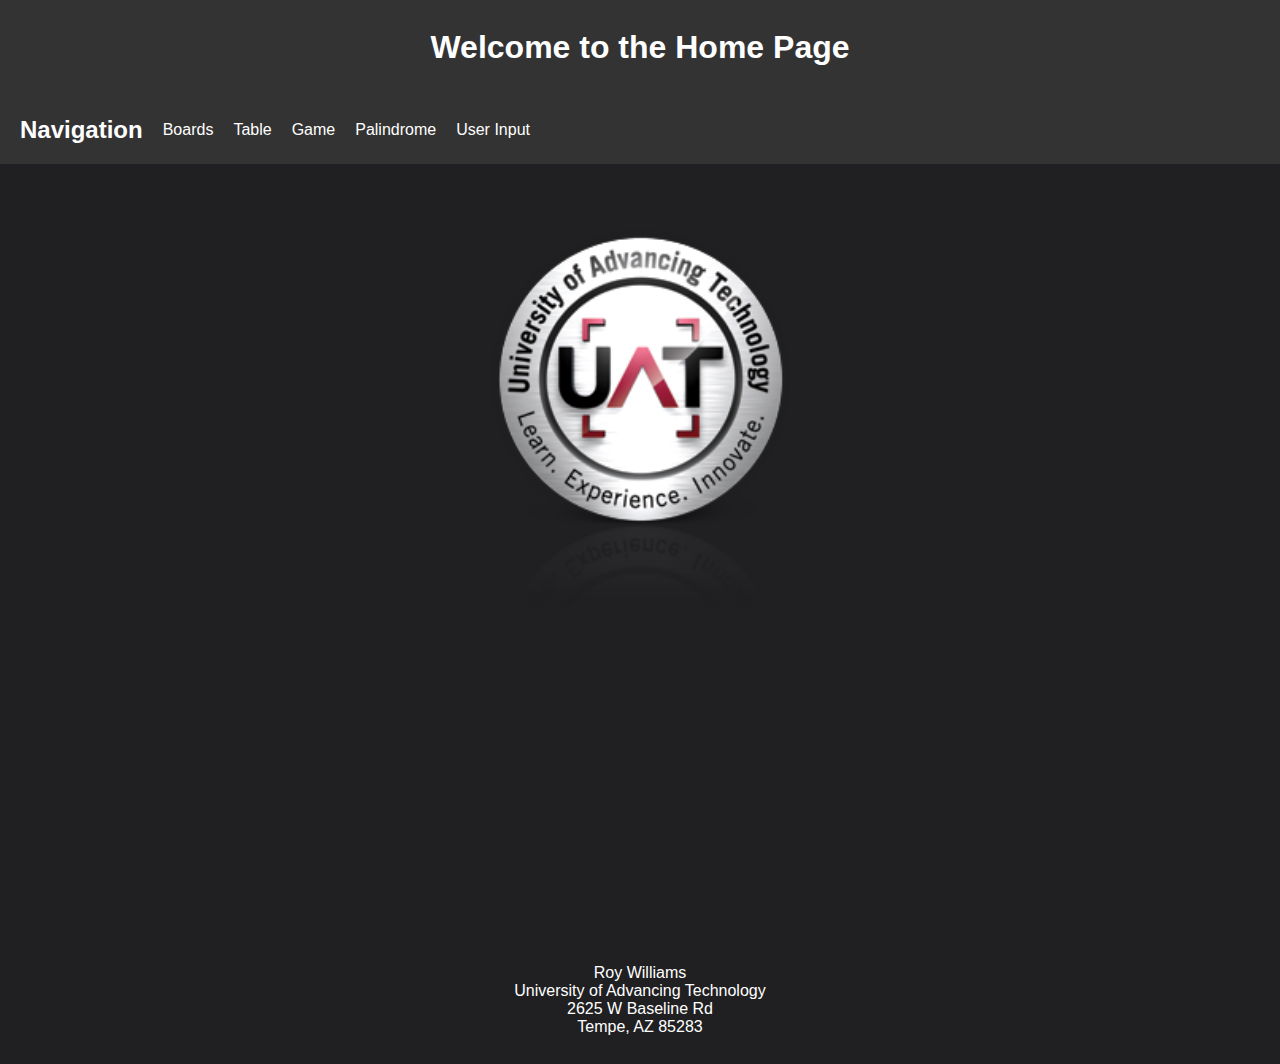
<file: index.html>
<!-- Index Page - Updated on 2024-04-25 -->
<!DOCTYPE html>
<html lang="en">
<head>
    <meta charset="UTF-8">
    <meta name="viewport" content="width=device-width, initial-scale=1.0">
    <title>Home Page</title>
    <link rel="stylesheet" href="css/index.css">
    <link rel="stylesheet" href="css/nav.css">
    <link rel="stylesheet" href="css/footer.css">
</head>
<body>
  <header>
    <h1>Welcome to the Home Page</h1>
  </header>
  <nav>
    <h2>Navigation</h2>
    <a href="./boards.html">Boards</a><br>
    <a href="./table.html">Table</a><br>
    <a href="./game.html">Game</a><br>
    <a href="./palindrome.html">Palindrome</a><br>
    <a href="./user_input.html">User Input</a><br>
  </nav>
  
  <div id="container">
    <div id="main">
      <p style="text-align: center;">
        <img id="image" src="images/uat-logo.png">
      </p>
    </div>
  </div>
  
  <footer>
    Roy Williams<br>
    University of Advancing Technology<br>
    2625 W Baseline Rd<br>
    Tempe, AZ 85283<br>
  </footer>
</body>
</html>
</file>
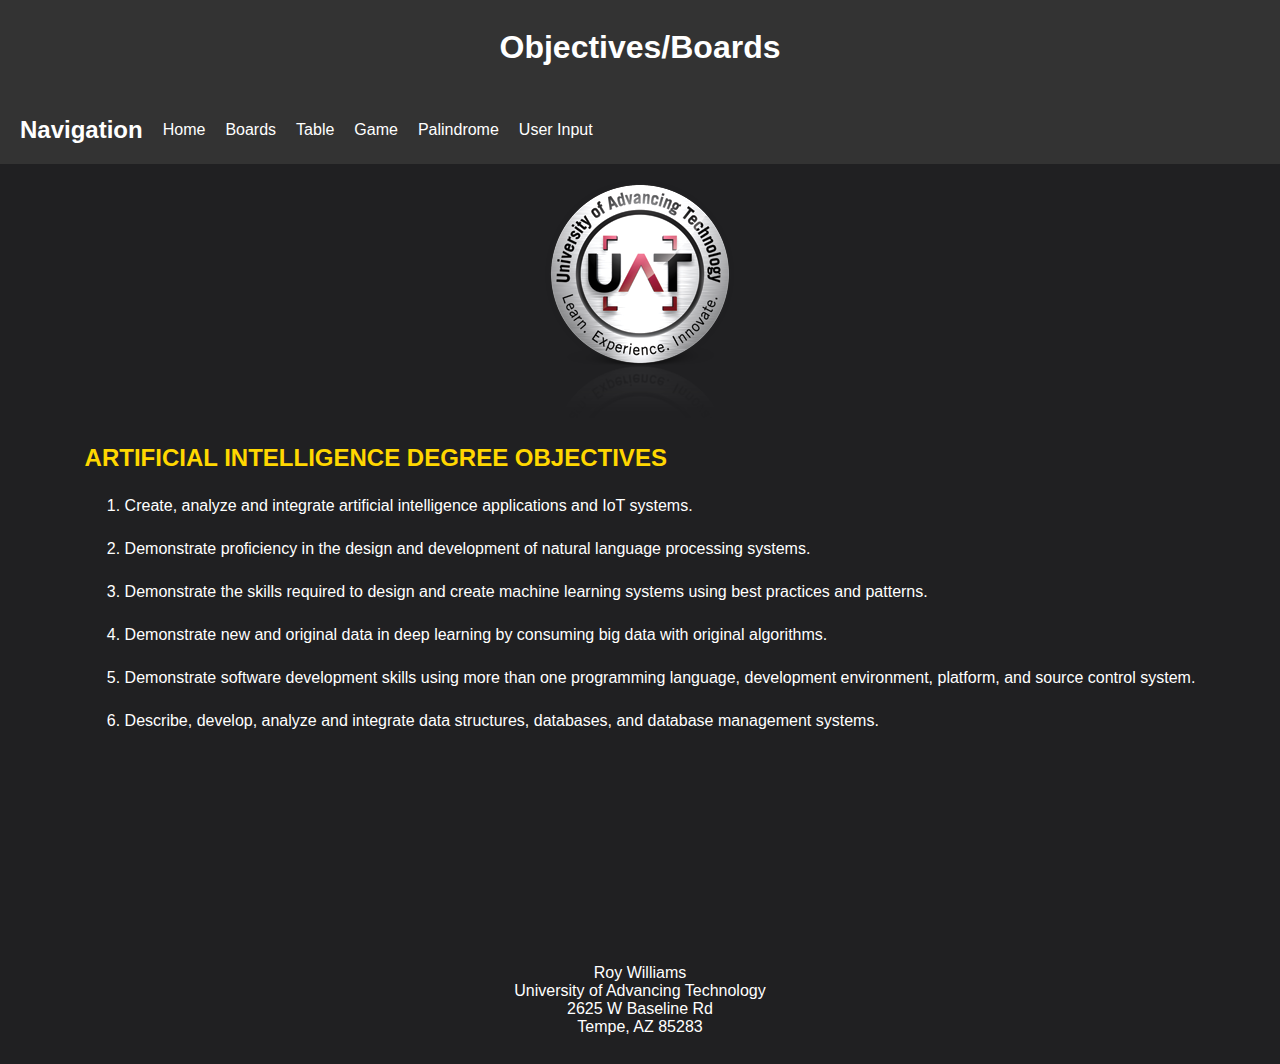
<file: boards.html>
<!DOCTYPE html>
<html lang="en">
<head>
  <meta charset="UTF-8">
  <meta name="viewport" content="width=device-width, initial-scale=1.0">
  <title>Boards Page</title>
  <link rel="stylesheet" href="css/boards.css">
  <link rel="stylesheet" href="css/nav.css">
  <link rel="stylesheet" href="css/footer.css">
</head>
<body>

  <!-- Header -->
  <header>
    <h1>Objectives/Boards</h1>
  </header>

  <!-- Navigation -->
  <nav>
    <h2>Navigation</h2>
    <a href="./index.html">Home</a><br>
    <a href="./boards.html">Boards</a><br>
    <a href="./table.html">Table</a><br>
    <a href="./game.html">Game</a><br>
    <a href="./palindrome.html">Palindrome</a><br>
    <a href="./user_input.html">User Input</a><br>
  </nav>

  <!-- Container of the main content-->
  <div id="container">

    <!-- Main content -->
    <div id="main">
      
      <p style="text-align: center;">
        <img id="image" src="images/uat-logo.png">
      </p>  
      
      <h2>
        ARTIFICIAL INTELLIGENCE DEGREE OBJECTIVES 
      </h2>
    
        <!-- I have to use an ordered list '<ol>' in order to create an ordered list -->
      <ol id="list">
          <li>Create, analyze and integrate artificial intelligence applications and IoT systems.</li>
          <li>Demonstrate proficiency in the design and development of natural language processing systems.</li>
          <li>Demonstrate the skills required to design and create machine learning systems using best practices and patterns.</li>
          <li>Demonstrate new and original data in deep learning by consuming big data with original algorithms.</li>
          <li>Demonstrate software development skills using more than one programming language, development environment, platform, and source control system.</li>
          <li>Describe, develop, analyze and integrate data structures, databases, and database management systems.</li>
      </ol>
    </div>
  </div>

  <!-- Footer -->
  <footer>
    Roy Williams<br>
    University of Advancing Technology<br>
    2625 W Baseline Rd<br>
    Tempe, AZ 85283<br>
  </footer>
</body>
</html>
</file>
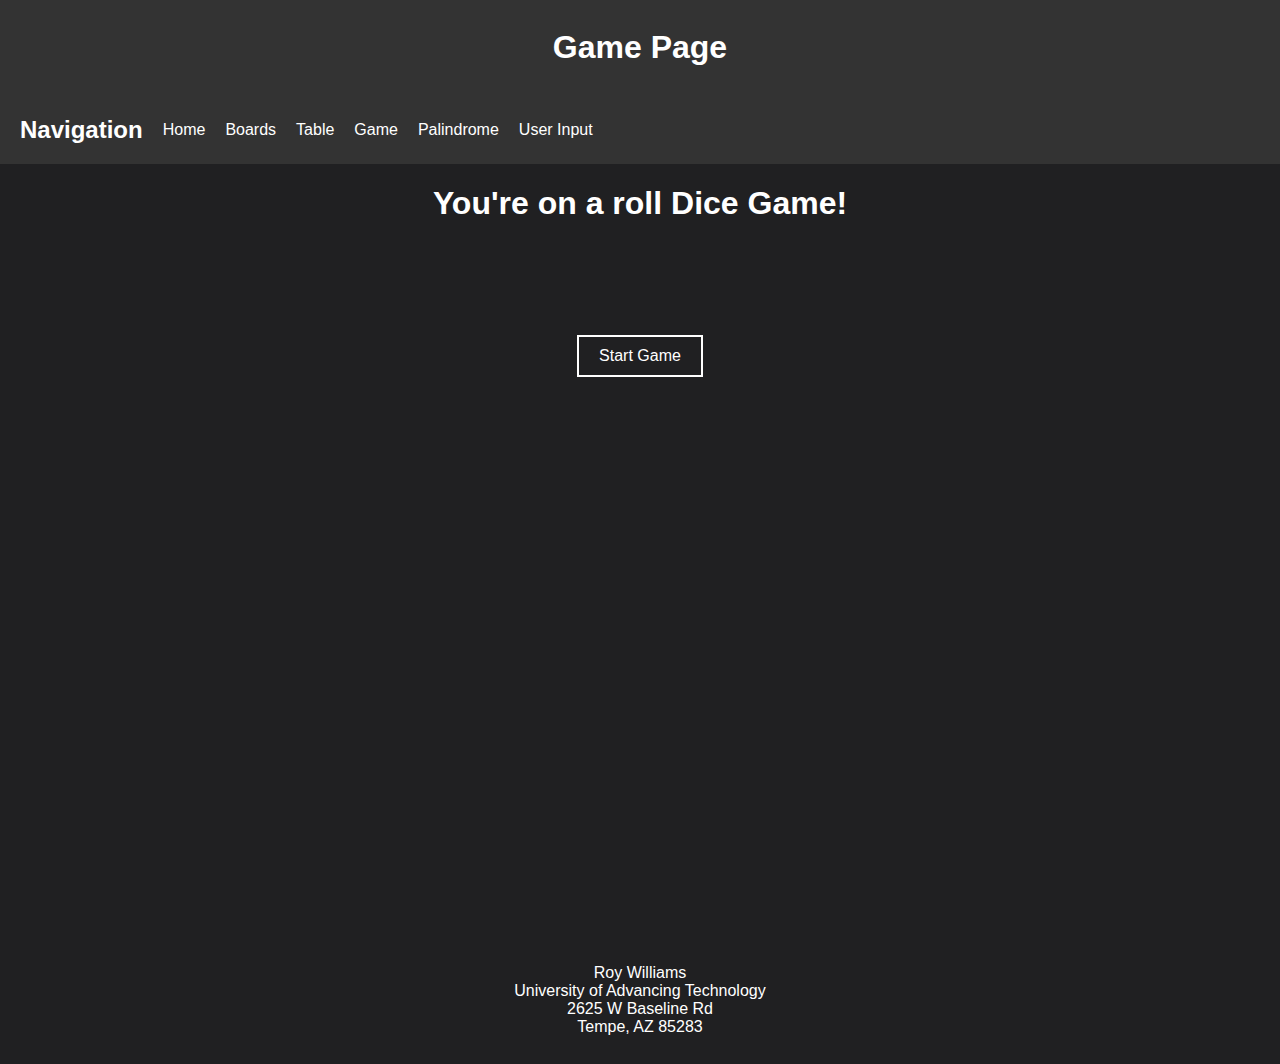
<file: game.html>
<!DOCTYPE html>
<html lang="en">
  <head>
    <meta charset="UTF-8">
    <meta name="viewport" content="width=device-width, initial-scale=1.0">
    <title>Game Page</title>
    <link rel="stylesheet" href="css/game.css">
    <link rel="stylesheet" href="css/nav.css">
    <link rel="stylesheet" href="css/footer.css">
  </head>
  <body>

    <!--Header tag-->
    <header>
      <h1>Game Page</h1>
    </header>

    <!--Navigation tag-->
    <nav>
      <h2>Navigation</h2>
      <a href="./index.html">Home</a><br>
      <a href="./boards.html">Boards</a><br>
      <a href="./table.html">Table</a><br>
      <a href="./game.html">Game</a><br>
      <a href="./palindrome.html">Palindrome</a><br>
      <a href="./user_input.html">User Input</a><br>
    </nav>
    
    <!-- Container of the main content-->
    <div id="container">

      <!-- Main content -->
      <div id="main">

        <h1>
          <!-- creates game id-->
          <div id="gameOutput"></div> 
        </h1>
        
        <h2>
          <!-- creates dice id-->
          <div id="diceOutput"></div>
        </h2>
        
        <div class="flex-container">
          <!-- creates button id-->
          <button id="rollButton">Start Game</button>
        </div>  
      </div>
    </div>

    <!--Footer tag-->
    <footer>
      Roy Williams<br>
      University of Advancing Technology<br>
      2625 W Baseline Rd<br>
      Tempe, AZ 85283<br>
    </footer>


    <!-- creates script tag-->
    <script src="js/game.js"></script>

    
  </body>
</html>
</file>
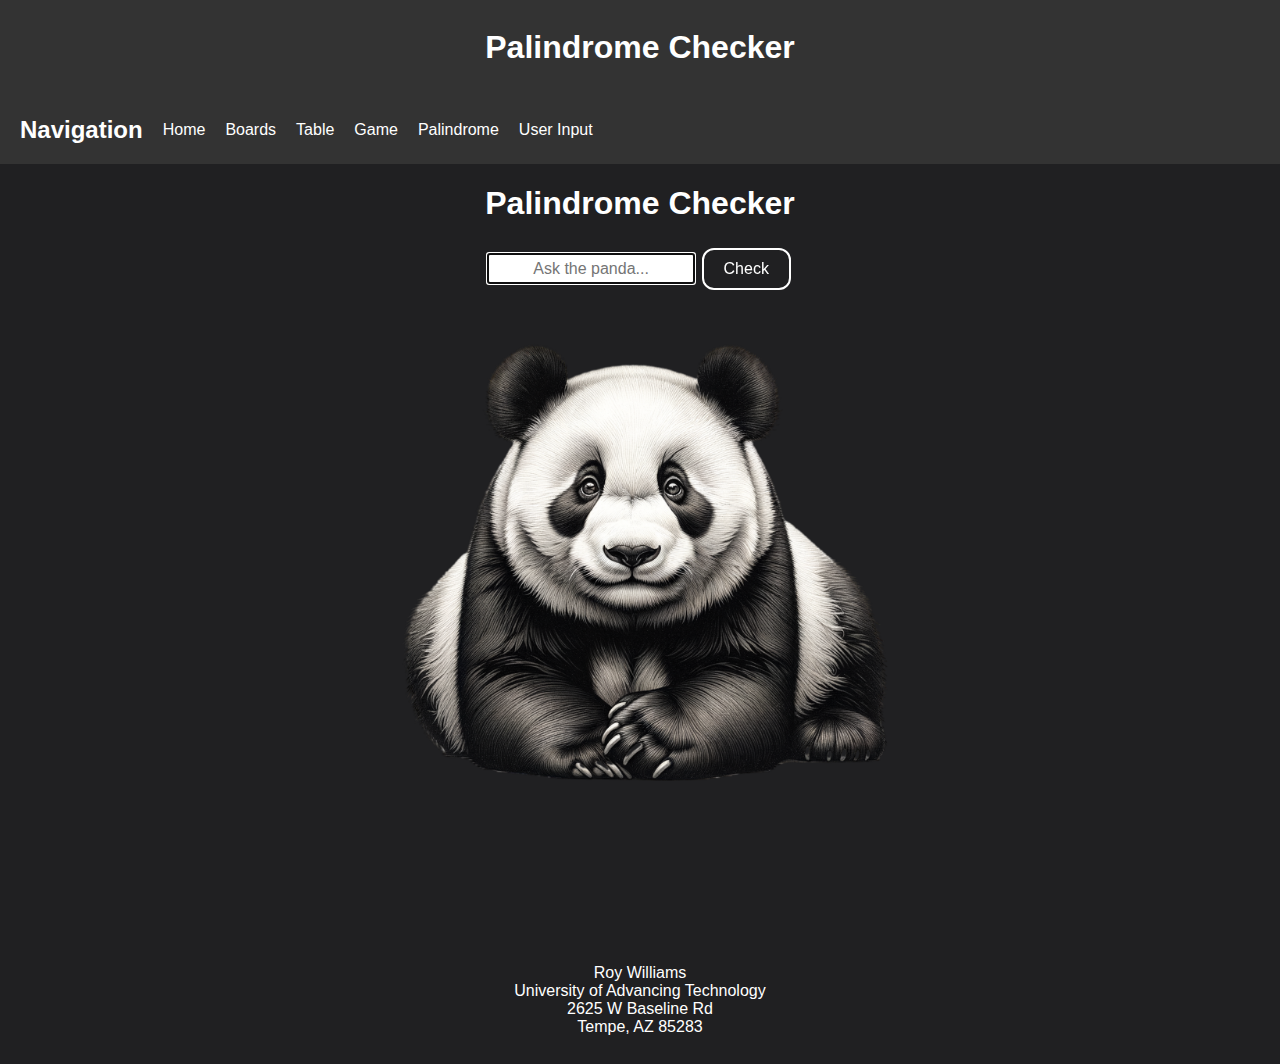
<file: palindrome.html>
<!DOCTYPE html>
<html lang="en">
<head>
  <meta charset="UTF-8">
  <meta name="viewport" content="width=device-width, initial-scale=1.0">
  <title>Palindrome Checker Page</title>
  <link rel="stylesheet" href="css/palindrome.css">
  <link rel="stylesheet" href="css/nav.css">
  <link rel="stylesheet" href="css/footer.css">
</head>
<body>
  <header>
    <h1>Palindrome Checker</h1>
  </header>
  <nav>
    <h2>Navigation</h2>
    <a href="./index.html">Home</a><br>
    <a href="./boards.html">Boards</a><br>
    <a href="./table.html">Table</a><br>
    <a href="./game.html">Game</a><br>
    <a href="./palindrome.html">Palindrome</a><br>
    <a href="./user_input.html">User Input</a><br>
  </nav>
  <div id="container">
    <div id="main">
      <!-- creates h1 tag-->
      <h1>Palindrome Checker</h1>

      <!-- creates input tag-->
      <input type="text" id="userInput" placeholder="Ask the panda..." autofocus>

      <!-- creates button tag-->
      <button onclick="checkPalindrome()">Check</button>

      <h2>
        <!-- shows the resuls from the checker function-->
        <div id="result"></div>
      </h2>

      <!-- create image element and id for css -->
      <img id="image" src="images/panda-8683782_1280.png" alt="Palindrome">
    </div>
  </div>
  <footer>
    Roy Williams<br>
    University of Advancing Technology<br>
    2625 W Baseline Rd<br>
    Tempe, AZ 85283<br>
  </footer>
  <!-- creates script tag-->
  <script src="js/palindrome.js"></script>
</body>
</html>
</file>
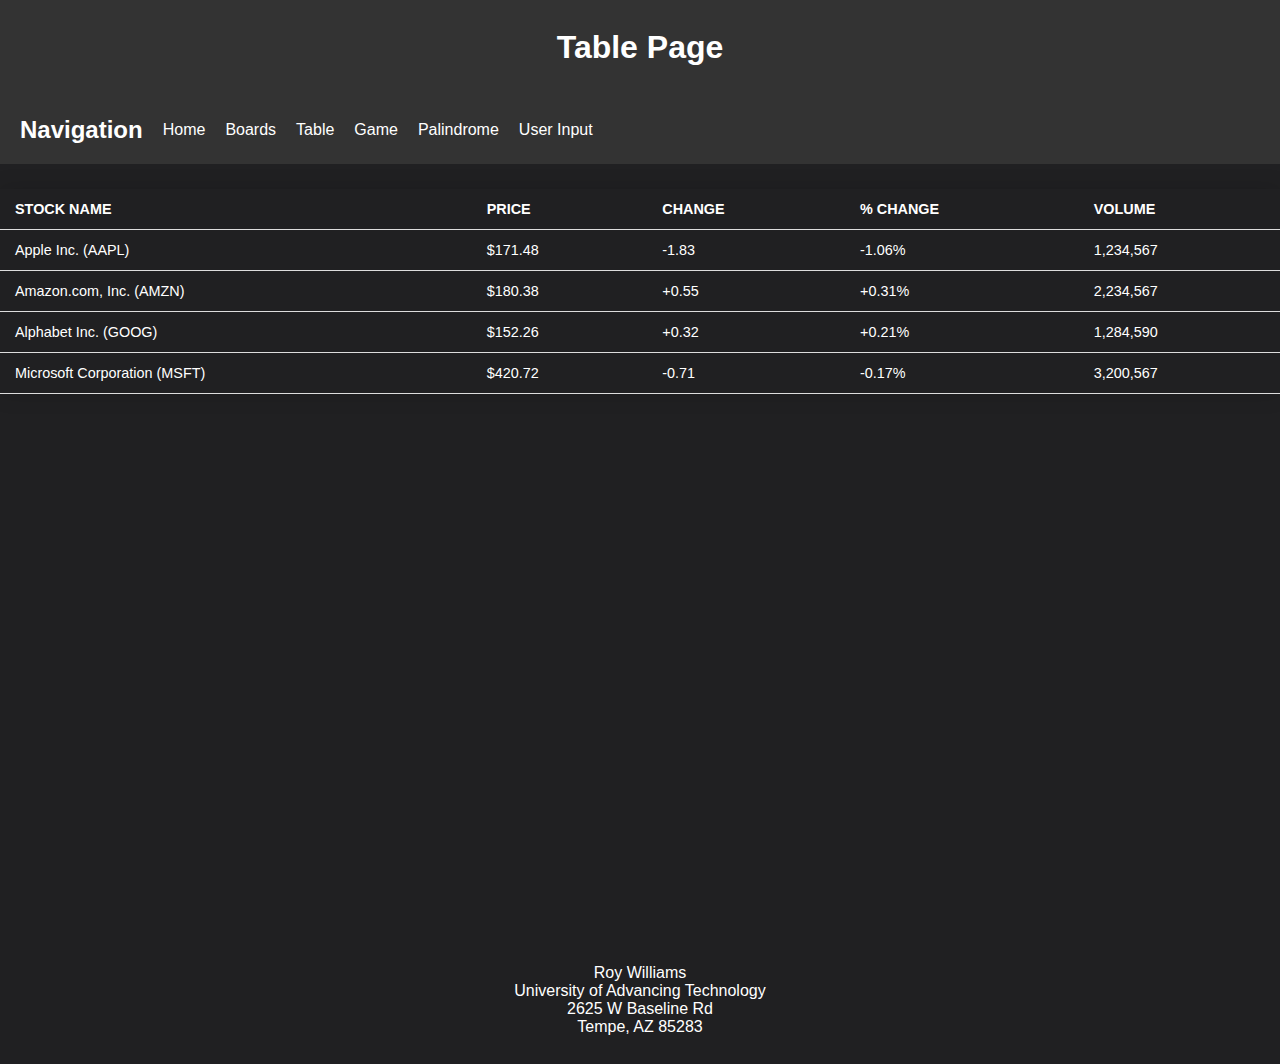
<file: table.html>
<!DOCTYPE html>
<html lang="en">
  <head>
    <meta charset="UTF-8">
    <meta name="viewport" content="width=device-width, initial-scale=1.0">
    <title>Informative Table</title>
    <link rel="stylesheet" href="css/nav.css">
    <link rel="stylesheet" href="css/footer.css">
    <link rel="stylesheet" href="css/table.css">
  </head>
  <body>
    
    <!-- Header -->
    <header>
      <h1>Table Page</h1>
    </header>
    
    <!-- Navigation -->
    <nav>
      <h2>Navigation</h2>
      <a href="./index.html">Home</a><br>
      <a href="./boards.html">Boards</a><br>
      <a href="./table.html">Table</a><br>
      <a href="./game.html">Game</a><br>
      <a href="./palindrome.html">Palindrome</a><br>
      <a href="./user_input.html">User Input</a><br>
    </nav>
    
    <!-- Container of the main content-->
    <div id="container">
      
      <!-- Main content -->
      <div id="main">
        
        <table>

          <tr>
            <!-- Table header -->
            <th>Stock Name</th>
            <th>Price</th>
            <th>Change</th>
            <th>% Change</th>
            <th>Volume</th>
          </tr>

          <tr>
            <!-- Table data -->
            <td>Apple Inc. (AAPL)</td>
            <td>$171.48</td>
            <td>-1.83</td>
            <td>-1.06%</td>
            <td>1,234,567</td>
          </tr>
          
          <tr>
            <!-- Table data -->
            <td>Amazon.com, Inc. (AMZN)</td>
            <td>$180.38</td>
            <td>+0.55</td>
            <td>+0.31%</td>
            <td>2,234,567</td>
          </tr>
          
          <tr>
            <!-- Table data -->
            <td>Alphabet Inc. (GOOG)</td>
            <td>$152.26</td>
            <td>+0.32</td>
            <td>+0.21%</td>
            <td>1,284,590</td>
          </tr>
          
          <tr>
            <!-- Table data -->
            <td>Microsoft Corporation (MSFT)</td>
            <td>$420.72</td>
            <td>-0.71</td>
            <td>-0.17%</td>
            <td>3,200,567</td>
          </tr>
        
        </table>

      </div>
    </div>

    <!-- Footer -->
    <footer>
      Roy Williams<br>
      University of Advancing Technology<br>
      2625 W Baseline Rd<br>
      Tempe, AZ 85283<br>
    </footer>
  </body>
</html>
</file>
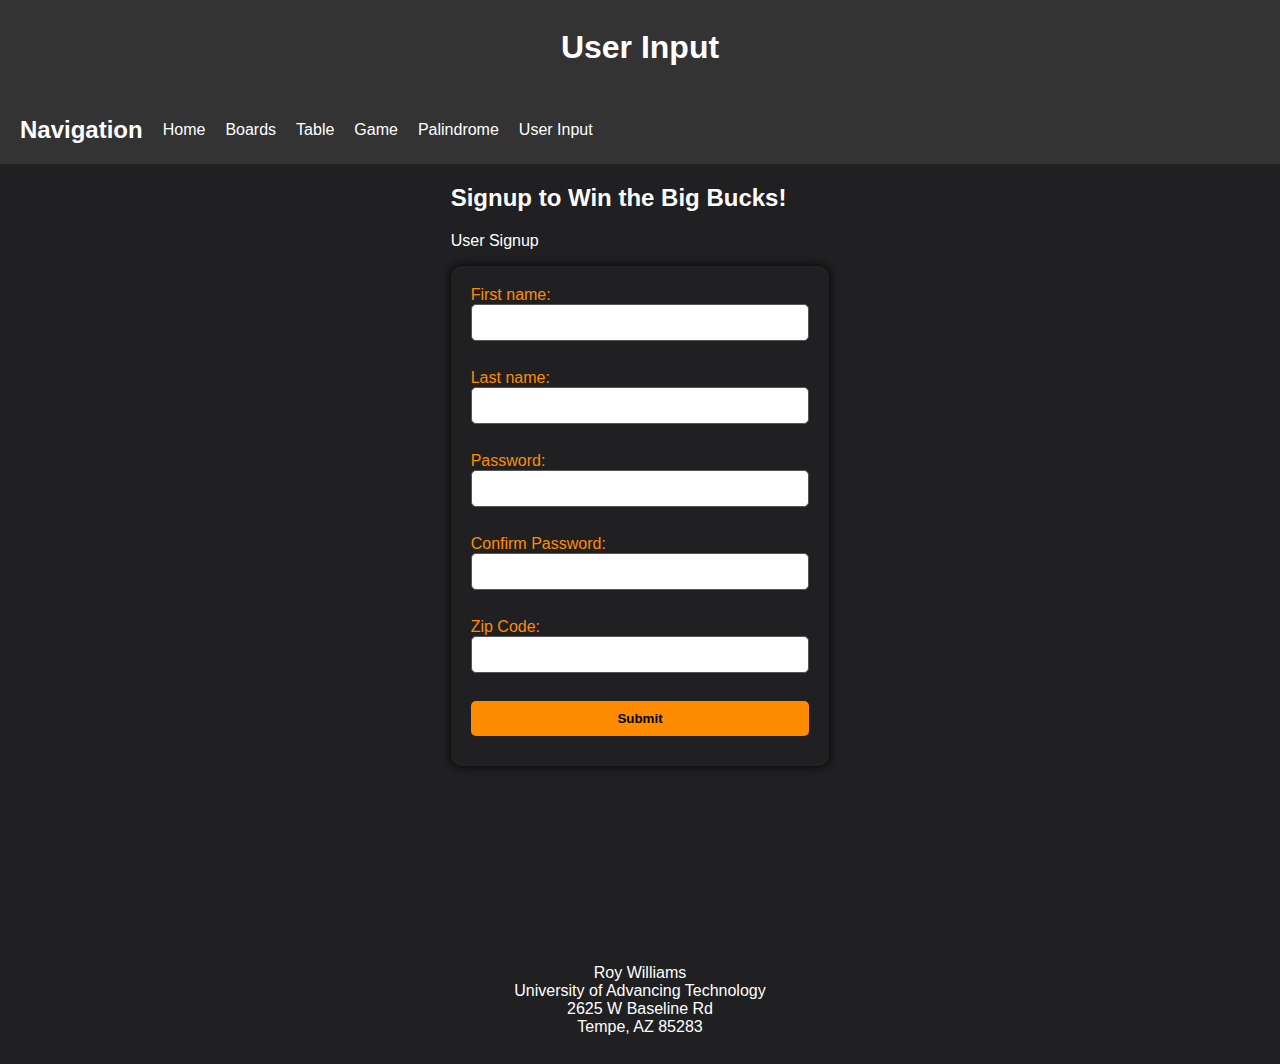
<file: user_input.html>
<!DOCTYPE html>
<html lang="en">
<head>
  <meta charset="UTF-8">
  <meta name="viewport" content="width=device-width, initial-scale=1.0">
  <title>User Input Page</title>
  <link rel="stylesheet" href="css/user_input.css">
  <link rel="stylesheet" href="css/nav.css">
  <link rel="stylesheet" href="css/footer.css">
</head>
<body>

  <!-- Header -->
  <header>
    <h1>User Input</h1>
  </header>

  <!-- Navigation -->
  <nav>
    <h2>Navigation</h2>
    <a href="./index.html">Home</a><br>
    <a href="./boards.html">Boards</a><br>
    <a href="./table.html">Table</a><br>
    <a href="./game.html">Game</a><br>
    <a href="./palindrome.html">Palindrome</a><br>
    <a href="./user_input.html">User Input</a><br>
  </nav>

  <!-- Container of the main content-->
  <div id="container">

    <!-- Main content -->
    <div id="main">
			
      <h2>Signup to Win the Big Bucks!</h1>
			<p id="demo">User Signup</p>
		
				<!-- the registrationForm id is linked to the custom function in JS-->
				<form id="registrationForm" class="registrationForm" onsubmit="validateForm()">
		
					<!-- the for attribute in the label tag is linked to the id of the input tag -->
					<!-- the required attribute is used to make the input field mandatory -->
					<label for="firstName">First name:</label>
					<input type="text" id="firstName" name="firstName" required><br><br>
		
					<!-- the for attribute in the label tag is linked to the id of the input tag -->
					<!-- the required attribute is used to make the input field mandatory -->
					<label for="lastName">Last name:</label>
					<input type="text" id="lastName" name="lastName" required><br><br>
		
					<!-- the for attribute in the label tag is linked to the id of the input tag -->
					<label for="password">Password:</label>
					<input type="password" id="password" name="password" required><br><br>
		
					<!-- the for attribute in the label tag is linked to the id of the input tag -->
					<label for="confirmPassword">Confirm Password:</label>
					<input type="password" id="confirmPassword" name="confirmPassword" required><br><br>
		
					<!-- Input field for zip code -->
					<label for="zipCode">Zip Code:</label>
					<input type="text" id="zipCode" name="zipCode" required><br><br>
		
					<input type="submit" value="Submit">
				
				</form>
    </div>
  </div>
  <footer>
    Roy Williams<br>
    University of Advancing Technology<br>
    2625 W Baseline Rd<br>
    Tempe, AZ 85283<br>
  </footer>

	<!-- the scripts.js file is linked to the HTML file -->
	<script src="js/user_input.js"></script>
</body>
</html>
</file>
<file: css/index.css>
html{
  height: 100%;
}

body{
  font-family: Arial, sans-serif;
  margin: 0;
  padding: 0;
  background-color: #202022;
  height: 100%;

}

header{
    background-color: #333;
    color: white;
    padding: 8px 20px;
    text-align: center;
}

#container {
  min-height: 100%;   
}

#main {
  overflow:auto;
  padding-bottom: 100px; /* this needs to be bigger than footer height*/
}

#image{
  text-align: center;
  width: 300px;
  padding-top: 50px;
}
</file>
<file: css/nav.css>
/* nav.css */
nav {
  display: flex;
  flex-direction: row; /* Align items in a row instead of column */
  align-items: center; /* Align nav items vertically at center */
  padding: 0 20px; /* Add horizontal padding */
  background: #333; /* Dark background for the nav bar */
}

nav h2 {
  color: white; /* Light color for heading */
  margin-right: 20px; /* Add space after the heading */
}

nav a {
  color: white; /* Light color for links */
  text-decoration: none; /* Remove underline from links */
  margin-right: 20px; /* Space between links */
}

nav a:hover {
  text-decoration: underline; /* Underline on hover */
  color: yellow; /* Change color on hover */
}
</file>
<file: css/footer.css>
footer {
  font-size: 1em;
  text-align: center; /* Center footer text */
  color: white;
  align-items: center;
  height: 100px;
  margin-top: -100px;
}
</file>
<file: css/boards.css>
html{
  height: 100%;
}

body{
  font-family: Arial, sans-serif;
  margin: 0;
  padding: 0;
  background-color: #202022;
  height: 100%;

}

header{
    background-color: #333;
    color: white;
    padding: 8px 20px;
    text-align: center;
}

#container {
  display: flex; 
  justify-content: center; /* Centers the children horizontally */
  align-items: top;    /* Centers the children vertically */
  min-height: 100vh; 
}

#main {
  overflow:auto;
  padding-bottom: 100px; 
}

/* style for the list */
#list li {
  margin: 25px 0; 
  color: white
}


/* style for the header 2 */
h2{
  text-align: left;
  color: gold;
}
</file>
<file: css/game.css>
html{
    height: 100%;
}

body{
    font-family: Arial, sans-serif;
    margin: 0;
    padding: 0;
    background-color: #202022;
    height: 100%;

  }
/* style for the header 1 */
h1{
    text-align: center;
    color: white;
}
/* style for the header 2 */
h2{
    text-align: center;
    color: white;
}

/* style for the button */
button{
    background-color: #202022;
    color: white;
    border: 2px solid white;
    padding: 10px 20px;
    text-align: center;
    display: inline-block;
    font-size: 16px;
    margin: 4px 2px;
    cursor: pointer;
}
.flex-container {
    display: flex;
    justify-content: center;
    align-items: center;
    height: 25vh;
}

header{
    background-color: #333;
    color: white;
    padding: 8px 20px;
    text-align: center;
}

#container {
    min-height: 100%;   
}

#main {
    overflow:auto;
    padding-bottom: 100px; /* this needs to be bigger than footer height*/
}
</file>
<file: css/palindrome.css>
html{
  height: 100%;
}

body{
  font-family: Arial, sans-serif;
  margin: 0;
  padding: 0;
  background-color: #202022;
  height: 100%;
  text-align: center;
}

/* style for the header 1 */
h1{
  text-align: center;
  color: white;
}
/* style for the header 2 */
h2{
  text-align: center;
  color: white;
}
/* style for the image*/
#image{
  text-align: center;
  height: 500px;
  width: 500px;
}

/* style for the button */
button{
  background-color: #202022;
  color: white;
  border: 2px solid white;
  padding: 10px 20px;
  text-align: center;
  display: inline-block;
  font-size: 16px;
  margin: 4px 2px;
  cursor: pointer;
  border-radius: 12px;
}
.flex-container {
  display: flex;
  justify-content: center;
  align-items: center;
  height: 100vh;
}
/* style for the result */
.result {
  color: white;
  font-size: 20px;
  text-align: center;
}
/* style for the input tag in html */
#userInput{
  text-align: center;
  height: 25px;
  width: 200px;
  font-size: 16px;
}

header{
  background-color: #333;
  color: white;
  padding: 8px 20px;
  text-align: center;
}

#container {
min-height: 100%;   
}

#main {
overflow:auto;
padding-bottom: 100px; /* this needs to be bigger than footer height*/
}
</file>
<file: css/table.css>
html{
  height: 100%;
}

body{
font-family: Arial, sans-serif;
margin: 0;
padding: 0;
background-color: #202022;
height: 100%;
}

header{
  background-color: #333;
  color: white;
  padding: 8px 20px;
  text-align: center;
}

#container {
  min-height: 100%;   
}
  
#main {
  overflow:auto;
  padding-bottom: 100px; /* this needs to be bigger than footer height*/
}

table {
  width: 100%;
  border-collapse: collapse;
  margin: 25px 0;
  font-size: 0.9em;
  min-width: 400px;
  box-shadow: 0 0 20px rgba(0, 0, 0, 0.15);
}

th, td {
  padding: 12px 15px;
  text-align: left;
  border-bottom: 1px solid #dddddd;
  color: white
  
}


th {
  color: white;
  text-transform: uppercase;

}



tr:hover {
  background-color: rgba(255, 255, 0, 0.356); /* or any light shade for hover */
}
</file>
<file: css/user_input.css>
html{
    height: 100%;
}
  
body{
font-family: Arial, sans-serif;
margin: 0;
padding: 0;
background-color: #202022;
height: 100%;
}

header{
    background-color: #333;
    color: white;
    padding: 8px 20px;
    text-align: center;
}

h2 {
    color: white;
}

#demo {
    color: white;
}

.registrationForm {
    display: inline-block;
    text-align: left;
    background-color: #202022;
    padding: 20px;
    border-radius: 10px;
    box-shadow: 0 0 10px #000;
    color: #FF8C00; /* To make the text visible against the dark background */
    
}

/* Align input fields text to the left */
.registrationForm input[type="text"],
.registrationForm input[type="password"] {
    text-align: left;
}

/* Additional styling for inputs */
.registrationForm input[type="text"],
.registrationForm input[type="password"],
.registrationForm input[type="submit"] {
    width: 100%; /* Full width of the form container */
    padding: 10px;
    margin-bottom: 10px; /* Space between fields */
    border: 1px solid #555;
    border-radius: 5px;
    box-sizing: border-box; /* Include padding in the width */
}

/* Styling for the submit button */
.registrationForm input[type="submit"] {
    background-color: #FF8C00; 
    color: black; 
    border: none; 
    padding: 10px 20px; 
    border-radius: 5px; 
    cursor: pointer; /* Changes the cursor to indicate it's clickable */
    font-weight: bold; 
}

/* Change the button color on hover to give feedback to the user */
.registrationForm input[type="submit"]:hover {
    background-color: #e57a00;
}

/* CSS styling for container */
#container {
    display: flex; /* Makes the container a flex container */
    justify-content: center; /* Centers the children horizontally */
    align-items: top;    /* Centers the children vertically */
    min-height: 100vh;      /* Minimum height of 100% of the viewport height */
}
  
#main {
    padding-bottom: 100px; 
}
</file>
